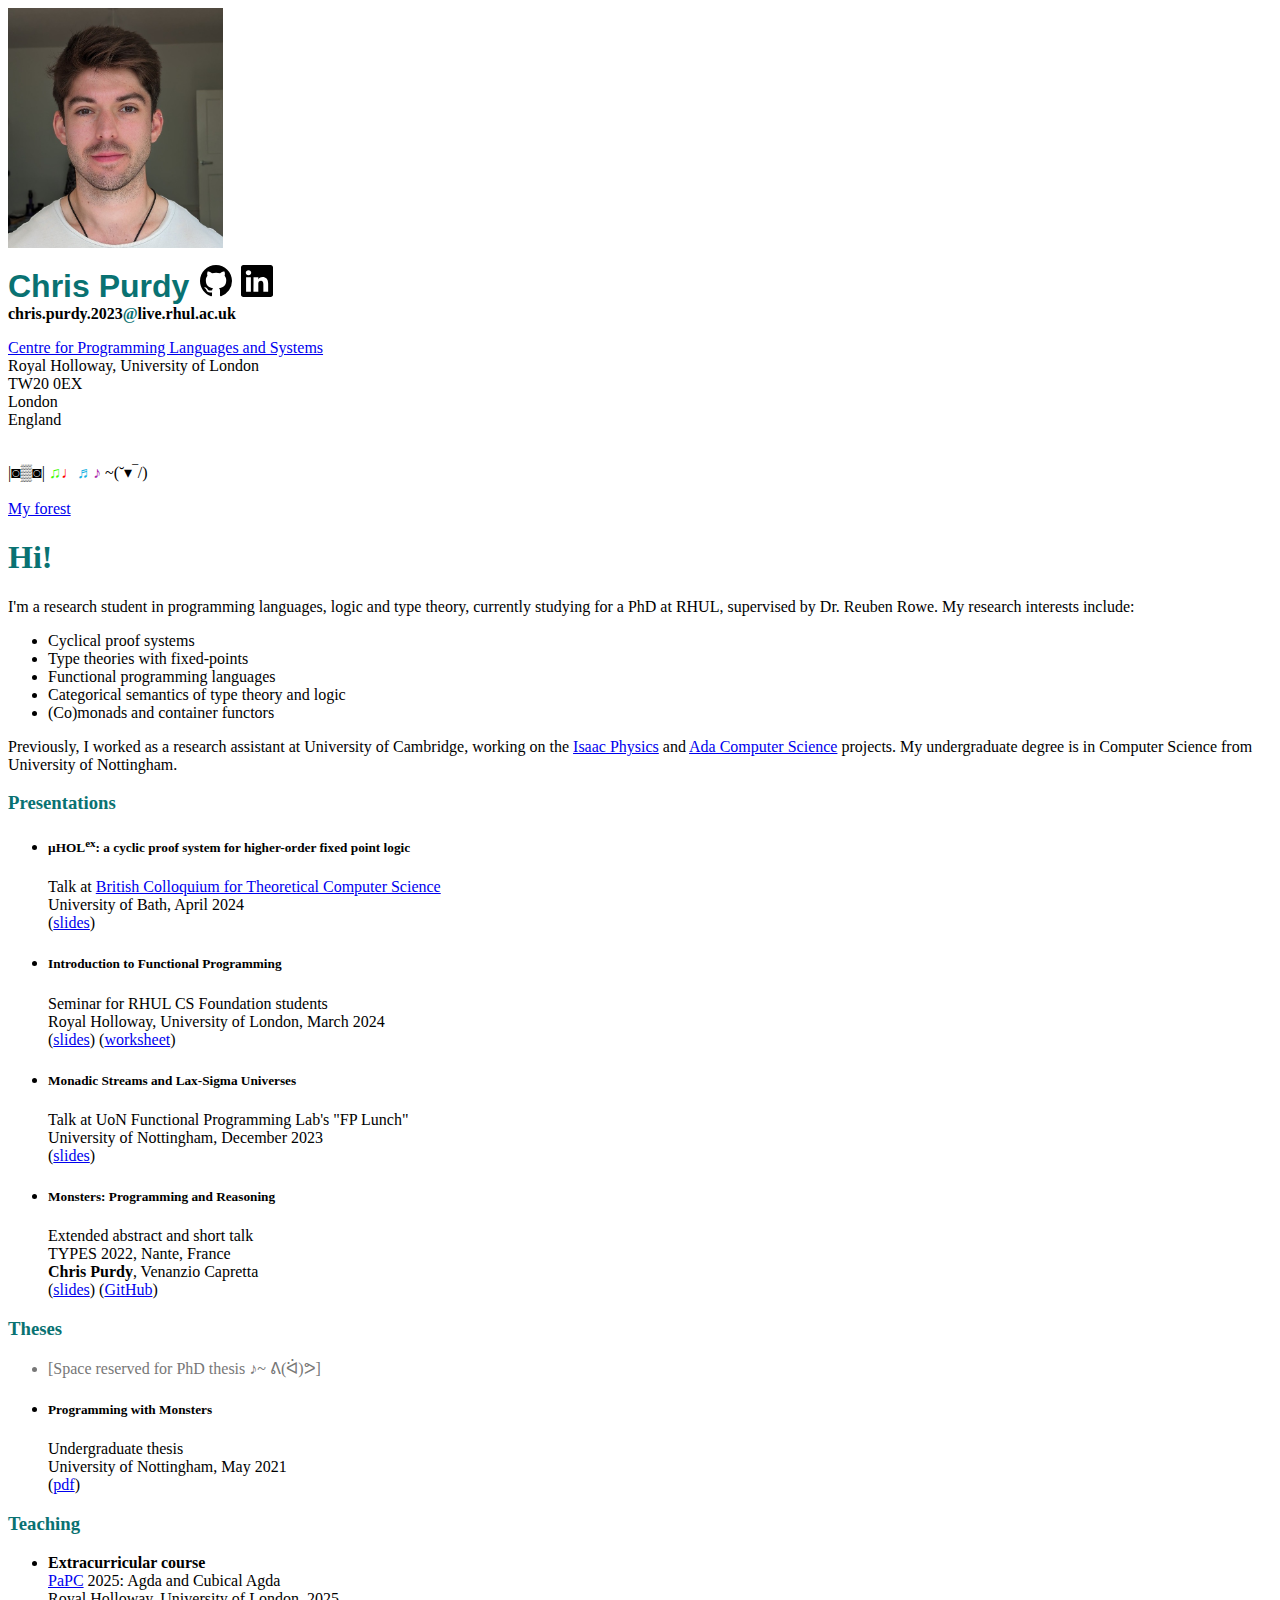
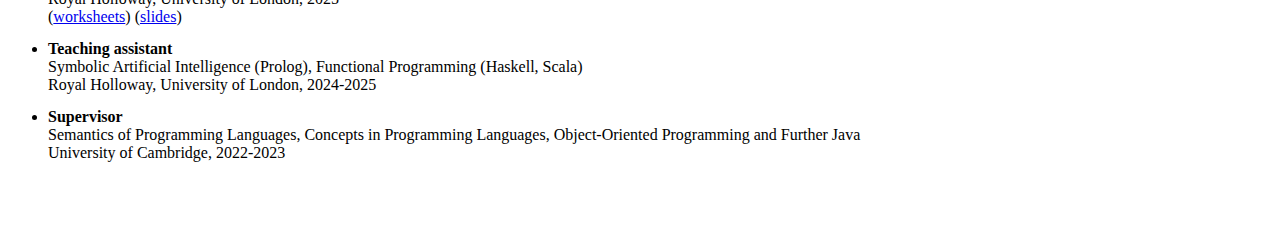
<file: index.html>
<!DOCTYPE html>

<html lang="en">
<head>
    <title>Chris Purdy</title>
    <meta charset="utf-8">
    <meta name="viewport" content="width=device-width, initial-scale=1">
    <link rel="stylesheet" href="styles.css">
    <link rel="stylesheet" href="https://cdn.jsdelivr.net/npm/bootstrap@5.3.2/dist/css/bootstrap.min.css" integrity="sha384-T3c6CoIi6uLrA9TneNEoa7RxnatzjcDSCmG1MXxSR1GAsXEV/Dwwykc2MPK8M2HN" crossorigin="anonymous">
    <script src="https://cdn.jsdelivr.net/npm/bootstrap@5.3.2/dist/js/bootstrap.bundle.min.js" integrity="sha384-C6RzsynM9kWDrMNeT87bh95OGNyZPhcTNXj1NW7RuBCsyN/o0jlpcV8Qyq46cDfL" crossorigin="anonymous"></script>
    <script>
        // https://www.lennyfac.es/dance.html
        let faces = [
            "(っ^з^)♪♬",
            "c[_]", // coffee
            "~(˘▾˘~)",
            "(~˘∇˘)~",
            "~(˘⌣‾~)",
            "(~‾o‾)~",
        ];

        const dukebox = [
            "|◙▒◙| <span class='green'>♫</span><span class='red'>♩</span><span class='blue'>♬</span><span class='purple'>♪</span>",
            "|◙▒◙| <span class='purple'>♪</span><span class='green'>♫</span><span class='red'>♩</span><span class='blue'>♬</span>",
            "|◙▒◙| <span class='blue'>♬</span><span class='purple'>♪</span><span class='green'>♫</span><span class='red'>♩</span>",
            "|◙▒◙| <span class='red'>♩</span><span class='blue'>♬</span><span class='purple'>♪</span><span class='green'>♫</span>"
        ];
        const arms = ["~", "＼", "ﾉ", "ゝ", "/"];
        const eyes = ["˘", "‾", "^"];
        const mouths = ["▾", "∇", "⌣", "o"];

        var dukeboxState = 0;
        var left = true;

        const tickMs = 600;

        var timeout = null;
        function nextState() {
            const dukeboxSpan = document.getElementById("dukebox");
            dukeboxSpan.innerHTML = dukebox[dukeboxState];
            if (dukeboxState % 2 == 0) {
                const emojiSpan = document.getElementById("emoji");
                if (emojiSpan != null) {
                    const rAiL = Math.floor(Math.random() * 5);
                    const rAiR = Math.floor(Math.random() * 5);
                    const rEiL = Math.floor(Math.random() * 3);
                    const rEiR = Math.floor(Math.random() * 3);
                    const rMi = Math.floor(Math.random() * 4);
                    if (left) {
                        emojiSpan.innerText = `${arms[rAiL]}(${eyes[rEiL]}${mouths[rMi]}${eyes[rEiR]}${arms[rAiR]})`;
                    } else {
                        emojiSpan.innerText = `(${arms[rAiL]}${eyes[rEiL]}${mouths[rMi]}${eyes[rEiR]})${arms[rAiR]}`;
                    }
                }
            }
            // Update state
            dukeboxState = (dukeboxState + 1) % 4;
            if (dukeboxState == 0) {
                left = !left;
            }
            // Update timeouts
            if (timeout) {
                clearTimeout(timeout);
            }
            timeout = setTimeout(() => nextState(), tickMs);
        }

        timeout = setTimeout(() => nextState(), tickMs);
    </script>
</head>
<body>
    <div class="container mt-5"></div>
    <div class="container">
        <div class="row">
            <div class="col-lg-4 col-md-5 col-12 order-md-2 order-1">
                <img src="assets/me.jpg" style="width: 215px; height: auto; margin-bottom: 15px;"><br>
                <div style="font-family: 'Oswald', sans-serif; font-size: 32px; margin-right: -50px;">
                    <b class="cyan" style="margin-right: 2px;" >Chris Purdy</b>
                    <svg class="icon" onclick="window.location='https://github.com/chrisjpurdy';" xmlns="http://www.w3.org/2000/svg" width="32" height="32" fill="currentColor" class="bi bi-github" viewBox="0 0 16 16">
                        <path d="M8 0C3.58 0 0 3.58 0 8c0 3.54 2.29 6.53 5.47 7.59.4.07.55-.17.55-.38 0-.19-.01-.82-.01-1.49-2.01.37-2.53-.49-2.69-.94-.09-.23-.48-.94-.82-1.13-.28-.15-.68-.52-.01-.53.63-.01 1.08.58 1.23.82.72 1.21 1.87.87 2.33.66.07-.52.28-.87.51-1.07-1.78-.2-3.64-.89-3.64-3.95 0-.87.31-1.59.82-2.15-.08-.2-.36-1.02.08-2.12 0 0 .67-.21 2.2.82.64-.18 1.32-.27 2-.27s1.36.09 2 .27c1.53-1.04 2.2-.82 2.2-.82.44 1.1.16 1.92.08 2.12.51.56.82 1.27.82 2.15 0 3.07-1.87 3.75-3.65 3.95.29.25.54.73.54 1.48 0 1.07-.01 1.93-.01 2.2 0 .21.15.46.55.38A8.01 8.01 0 0 0 16 8c0-4.42-3.58-8-8-8"/>
                    </svg>
                    <svg class="icon" onclick="window.location='https://www.linkedin.com/in/chris-purdy-1a837417b/';" xmlns="http://www.w3.org/2000/svg" width="32" height="32" fill="currentColor" class="bi bi-linkedin" viewBox="0 0 16 16">
                        <path d="M0 1.146C0 .513.526 0 1.175 0h13.65C15.474 0 16 .513 16 1.146v13.708c0 .633-.526 1.146-1.175 1.146H1.175C.526 16 0 15.487 0 14.854zm4.943 12.248V6.169H2.542v7.225zm-1.2-8.212c.837 0 1.358-.554 1.358-1.248-.015-.709-.52-1.248-1.342-1.248S2.4 3.226 2.4 3.934c0 .694.521 1.248 1.327 1.248zm4.908 8.212V9.359c0-.216.016-.432.08-.586.173-.431.568-.878 1.232-.878.869 0 1.216.662 1.216 1.634v3.865h2.401V9.25c0-2.22-1.184-3.252-2.764-3.252-1.274 0-1.845.7-2.165 1.193v.025h-.016l.016-.025V6.169h-2.4c.03.678 0 7.225 0 7.225z"/>
                    </svg>
                </div>
                <b>chris<span class="dot"></span>purdy<span class="dot"></span>2023<span class="at"></span>live<span class="dot"></span>rhul<span class="dot"></span>ac<span class="dot"></span>uk</b><br>
                <p>
                    <a href="https://www.royalholloway.ac.uk/research-and-teaching/departments-and-schools/computer-science/research/our-research-centres/cpls/">Centre for Programming Languages and Systems</a><br>
                    Royal Holloway, University of London <br>
                    TW20 0EX<br>
                    London <br>
                    England<br>
                </p>
                <br>
                <div class="text-end text-md-start">
                    <span id="dukebox"></span>&nbsp;<span id="emoji"></span>
                </div>
                <br>
                <a href="forest/index.xml">My forest</a>
            </div>
            <div class="col-lg-8 col-md-7 col-12 order-md-1 order-2" style="margin-bottom: 70px;">
                <div class="w-100 border-bottom mb-4 mt-2 d-block d-md-none"></div>
                <h1 class="cyan">Hi!</h1>
                <p>
                    I'm a research student in programming languages, logic and type theory, 
                    currently studying for a PhD at RHUL,
                    supervised by Dr. Reuben Rowe. My research interests include:
                    <ul>
                        <li>Cyclical proof systems</li>
                        <li>Type theories with fixed-points</li>
                        <li>Functional programming languages</li>
                        <li>Categorical semantics of type theory and logic</li>
                        <li>(Co)monads and container functors</li>
                    </ul>
                    Previously, I worked as a research assistant at University of Cambridge,
                    working on the <a href="https://isaacphysics.org/">Isaac Physics</a> and 
                    <a href="https://adacomputerscience.org/">Ada Computer Science</a> projects. 
                    My undergraduate degree is in Computer Science from University of Nottingham.
                </p>
                <h3>Presentations</h3>
                <ul class="ul-presentations">
                    <li>
                        <h5>µHOL<sup>ex</sup>: a cyclic proof system for higher-order fixed point logic</h5>
                        Talk at <a href="https://bctcs2024.github.io/">British Colloquium for Theoretical Computer Science</a><br>
                        University of Bath, April 2024<br>
                        (<a href="pdfs/MuHolExCyclicProofSystem.pdf">slides</a>)
                    </li>
                    <li>
                        <h5>Introduction to Functional Programming</h5>
                        Seminar for RHUL CS Foundation students<br>
                        Royal Holloway, University of London, March 2024<br>
                        (<a href="pdfs/IntroToFP.pdf">slides</a>)&nbsp;(<a href="pdfs/IntroToFPWorksheet.pdf">worksheet</a>)
                    </li>
                    <li>
                        <h5>Monadic Streams and Lax-Sigma Universes</h5>
                        Talk at UoN Functional Programming Lab's "FP Lunch"<br>
                        University of Nottingham, December 2023<br>
                        (<a href="pdfs/MonadicStreamsAndLaxSigmaUniverses.pdf">slides</a>)
                    </li>
                    <li>
                        <h5>Monsters: Programming and Reasoning</h5>
                        Extended abstract and short talk<br>
                        TYPES 2022, Nante, France<br>
                        <b>Chris Purdy</b>, Venanzio Capretta<br>
                        (<a href="pdfs/MonstersProgrammingAndReasoning-ChrisPurdy.pdf">slides</a>)&nbsp;(<a href="https://github.com/venanzio/monster">GitHub</a>)
                    </li>
                </ul>
                <h3>Theses</h3>
                <ul class="ul-theses">
                    <li style="color: #777777;">
                        [Space reserved for PhD thesis ♪~ ᕕ(ᐛ)ᕗ]
                    </li>
                    <li>
                        <h5>Programming with Monsters</h5>
                        Undergraduate thesis<br>
                        University of Nottingham, May 2021<br>
                        (<a href="pdfs/ProgrammingwithMonsters.pdf">pdf</a>)
                    </li>
                </ul>
                <h3>Teaching</h3>
                <ul class="ul-teaching">
                    <li>
                        <b>Extracurricular course</b><br>
                        <a href="https://papc-rhul.github.io/">PaPC</a> 2025: Agda and Cubical Agda<br>
                        Royal Holloway, University of London, 2025<br>
                        (<a href="https://github.com/PaPC-RHUL/agda-papc-2025">worksheets</a>)&nbsp;(<a href="pdfs/PaPC2025Agda.pdf">slides</a>)
                    </li>
                    <li>
                        <b>Teaching assistant</b><br>
                        Symbolic Artificial Intelligence (Prolog), Functional Programming (Haskell, Scala)<br>
                        Royal Holloway, University of London, 2024-2025
                    </li>
                    <li>
                        <b>Supervisor</b><br>
                        Semantics of Programming Languages, Concepts in Programming Languages, Object-Oriented Programming and Further Java<br>
                        University of Cambridge, 2022-2023
                    </li>
                </ul>
            </div>
        </div>
    </div>
</body>
</html>
</file>
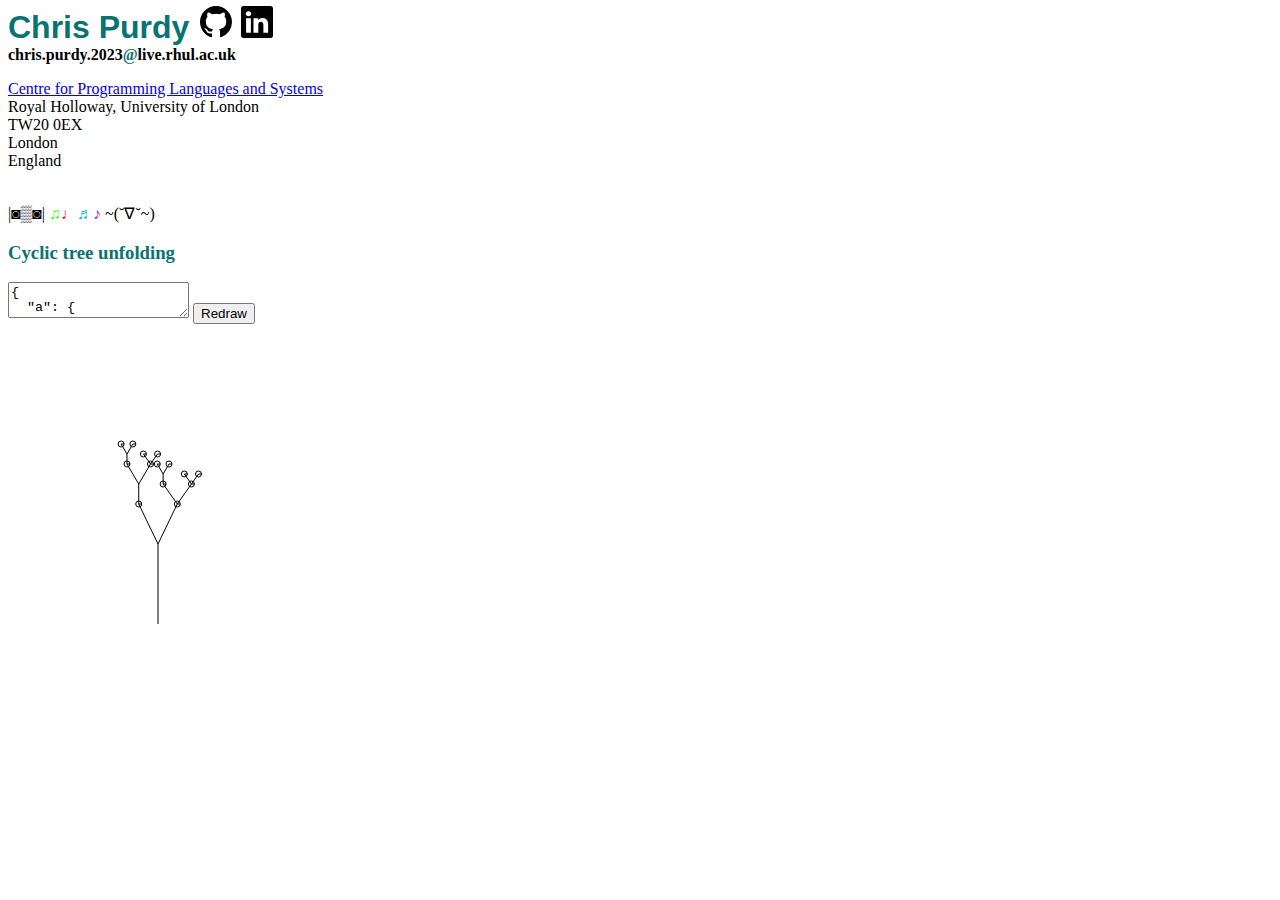
<file: stuff.html>
<!DOCTYPE html>
<html lang="en">
<head>
    <title>Chris Purdy</title>
    <meta charset="utf-8">
    <meta name="viewport" content="width=device-width, initial-scale=1">
    <link rel="stylesheet" href="styles.css">
    <link rel="stylesheet" href="https://cdn.jsdelivr.net/npm/bootstrap@5.3.2/dist/css/bootstrap.min.css" integrity="sha384-T3c6CoIi6uLrA9TneNEoa7RxnatzjcDSCmG1MXxSR1GAsXEV/Dwwykc2MPK8M2HN" crossorigin="anonymous">
    <script src="https://cdn.jsdelivr.net/npm/bootstrap@5.3.2/dist/js/bootstrap.bundle.min.js" integrity="sha384-C6RzsynM9kWDrMNeT87bh95OGNyZPhcTNXj1NW7RuBCsyN/o0jlpcV8Qyq46cDfL" crossorigin="anonymous"></script>
    <script>
        // https://www.lennyfac.es/dance.html
        let faces = [
            "(っ^з^)♪♬",
            "c[_]", // coffee
            "~(˘▾˘~)",
            "(~˘∇˘)~",
            "~(˘⌣‾~)",
            "(~‾o‾)~",
        ];

        const dukebox = [
            "|◙▒◙| <span class='green'>♫</span><span class='red'>♩</span><span class='blue'>♬</span><span class='purple'>♪</span>",
            "|◙▒◙| <span class='purple'>♪</span><span class='green'>♫</span><span class='red'>♩</span><span class='blue'>♬</span>",
            "|◙▒◙| <span class='blue'>♬</span><span class='purple'>♪</span><span class='green'>♫</span><span class='red'>♩</span>",
            "|◙▒◙| <span class='red'>♩</span><span class='blue'>♬</span><span class='purple'>♪</span><span class='green'>♫</span>"
        ];
        const arms = ["~", "＼", "ﾉ", "ゝ", "/"];
        const eyes = ["˘", "‾", "^"];
        const mouths = ["▾", "∇", "⌣", "o"];

        var dukeboxState = 0;
        var left = true;

        const tickMs = 600;

        var timeout = null;
        function nextState() {
            const dukeboxSpan = document.getElementById("dukebox");
            dukeboxSpan.innerHTML = dukebox[dukeboxState];
            if (dukeboxState % 2 == 0) {
                const emojiSpan = document.getElementById("emoji");
                if (emojiSpan != null) {
                    const rAiL = Math.floor(Math.random() * 5);
                    const rAiR = Math.floor(Math.random() * 5);
                    const rEiL = Math.floor(Math.random() * 3);
                    const rEiR = Math.floor(Math.random() * 3);
                    const rMi = Math.floor(Math.random() * 4);
                    if (left) {
                        emojiSpan.innerText = `${arms[rAiL]}(${eyes[rEiL]}${mouths[rMi]}${eyes[rEiR]}${arms[rAiR]})`;
                    } else {
                        emojiSpan.innerText = `(${arms[rAiL]}${eyes[rEiL]}${mouths[rMi]}${eyes[rEiR]})${arms[rAiR]}`;
                    }
                }
            }
            // Update state
            dukeboxState = (dukeboxState + 1) % 4;
            if (dukeboxState == 0) {
                left = !left;
            }
            // Update timeouts
            if (timeout) {
                clearTimeout(timeout);
            }
            timeout = setTimeout(() => nextState(), tickMs);
        }

        timeout = setTimeout(() => nextState(), tickMs);
    </script>
</head>
<body>
    <div class="container mt-5"></div>
    <div class="container"></div>
        <div class="row">
            <div class="col-lg-4 col-md-5 col-12 order-md-2 order-1">
                <!-- <img src="assets/me.jpg" style="width: 215px; height: auto; margin-bottom: 15px;"><br> -->
                <div style="font-family: 'Oswald', sans-serif; font-size: 32px; margin-right: -50px;">
                    <b class="cyan" style="margin-right: 2px;" >Chris Purdy</b>
                    <svg class="icon" onclick="window.location='https://github.com/chrisjpurdy';" xmlns="http://www.w3.org/2000/svg" width="32" height="32" fill="currentColor" class="bi bi-github" viewBox="0 0 16 16">
                        <path d="M8 0C3.58 0 0 3.58 0 8c0 3.54 2.29 6.53 5.47 7.59.4.07.55-.17.55-.38 0-.19-.01-.82-.01-1.49-2.01.37-2.53-.49-2.69-.94-.09-.23-.48-.94-.82-1.13-.28-.15-.68-.52-.01-.53.63-.01 1.08.58 1.23.82.72 1.21 1.87.87 2.33.66.07-.52.28-.87.51-1.07-1.78-.2-3.64-.89-3.64-3.95 0-.87.31-1.59.82-2.15-.08-.2-.36-1.02.08-2.12 0 0 .67-.21 2.2.82.64-.18 1.32-.27 2-.27s1.36.09 2 .27c1.53-1.04 2.2-.82 2.2-.82.44 1.1.16 1.92.08 2.12.51.56.82 1.27.82 2.15 0 3.07-1.87 3.75-3.65 3.95.29.25.54.73.54 1.48 0 1.07-.01 1.93-.01 2.2 0 .21.15.46.55.38A8.01 8.01 0 0 0 16 8c0-4.42-3.58-8-8-8"/>
                    </svg>
                    <svg class="icon" onclick="window.location='https://www.linkedin.com/in/chris-purdy-1a837417b/';" xmlns="http://www.w3.org/2000/svg" width="32" height="32" fill="currentColor" class="bi bi-linkedin" viewBox="0 0 16 16">
                        <path d="M0 1.146C0 .513.526 0 1.175 0h13.65C15.474 0 16 .513 16 1.146v13.708c0 .633-.526 1.146-1.175 1.146H1.175C.526 16 0 15.487 0 14.854zm4.943 12.248V6.169H2.542v7.225zm-1.2-8.212c.837 0 1.358-.554 1.358-1.248-.015-.709-.52-1.248-1.342-1.248S2.4 3.226 2.4 3.934c0 .694.521 1.248 1.327 1.248zm4.908 8.212V9.359c0-.216.016-.432.08-.586.173-.431.568-.878 1.232-.878.869 0 1.216.662 1.216 1.634v3.865h2.401V9.25c0-2.22-1.184-3.252-2.764-3.252-1.274 0-1.845.7-2.165 1.193v.025h-.016l.016-.025V6.169h-2.4c.03.678 0 7.225 0 7.225z"/>
                    </svg>
                </div>
                <b>chris<span class="dot"></span>purdy<span class="dot"></span>2023<span class="at"></span>live<span class="dot"></span>rhul<span class="dot"></span>ac<span class="dot"></span>uk</b><br>
                <p>
                    <a href="https://www.royalholloway.ac.uk/research-and-teaching/departments-and-schools/computer-science/research/our-research-centres/cpls/">Centre for Programming Languages and Systems</a><br>
                    Royal Holloway, University of London <br>
                    TW20 0EX<br>
                    London <br>
                    England<br>
                </p>
                <br>
                <div class="text-end text-md-start">
                    <span id="dukebox"></span>&nbsp;<span id="emoji"></span>
                </div>
            </div>
            <div class="col-lg-8 col-md-7 col-12 order-md-1 order-2" style="margin-bottom: 70px;">
                <div class="w-100 border-bottom mb-4 mt-2 d-block d-md-none"></div>
                <div class="container">
                    <h3>Cyclic tree unfolding</h3>
                    <div class="row">
                        <div class="col">
<textarea class="w-100 h-100" id="treeInput">
{
  "a": {
    "b": {
      "c": "b",
      "x": "x"
    }
  }
}
</textarea>
<button onClick="draw()">Redraw</button>
                        </div>
                        <div class="col">
                            <canvas id="treeCanvas" width="300" height="300"></canvas>
                        </div>
                    </div>
                </div>
            </div>
        </div>
    </div>
    <script>
        function getNamedSubtree(t, name) {
            if (typeof t != 'object') return null;
            for (let i = 0; i < Object.keys(t).length; i++) {
                const key = Object.keys(t)[i];
                // console.log("Looking at key:", key); // DEBUG
                if (key == name) {
                    return t;
                }
                const rec = getNamedSubtree(t[key], name);
                if (rec != null) {
                    return rec;
                }
            }
            return null;
        }

        function drawTree(ctx, tOrig, tCurr, x, y, l, aM) {
            if (l <= 5) return;
            // console.log("Drawing", JSON.stringify(tCurr)); // DEBUG
            // Work out how many branches at this level
            const numBranches = Object.keys(tCurr).length;
            const angleStep = numBranches == 1 ? 0 : (Math.PI / (2 * (numBranches - 1)));
            // For each branch, draw it and call recursively
            for (let i = 0; i < numBranches; i++) {
                const angle = numBranches == 1 ? 0 : (Math.PI / 4) - (i * angleStep); // should range between -PI/2 and +PI/2
                //      _dx_
                //      \   |
                //       \  | l
                //        \a|
                //         \|
                ctx.moveTo(x , y);
                const xPrime = x - (l * Math.sin(angle * aM));
                const yPrime = y - l;
                ctx.lineTo(xPrime, yPrime);

                const key = Object.keys(tCurr)[i];
                if (typeof tCurr[key] === 'object') {
                    // Field either contains a subtree, so draw next bit of tree
                    drawTree(ctx, tOrig, tCurr[key], xPrime, yPrime, l, aM * 0.8);
                } else {
                    // Or contains a backlink pointer, so draw tree again from the pointer.
                    // console.log("Looking for", tCurr[key], "in", tOrig); // DEBUG
                    const subT = getNamedSubtree(tOrig, tCurr[key]);
                    ctx.arc(xPrime, yPrime, 3, 0, 2 * Math.PI, false);
                    drawTree(ctx, tOrig, subT, xPrime, yPrime, l * 0.5, 1);
                }
            }
        }

        function draw() {
            const treeInput = document.getElementById("treeInput");
            let treeJson = "";
            try {
                treeJson = JSON.parse(treeInput.value);
            } catch (e) {
                console.error("Failed to parse JSON", e);
                treeJson = { "a": { "b": { "c": "b", "x": "x" } } };
            }
            console.log("Redrawing with:", JSON.stringify(treeJson));
            const canvas = document.getElementById("treeCanvas");
            if (canvas.getContext) {
                const ctx = canvas.getContext("2d");
                ctx.clearRect(0, 0, canvas.width, canvas.height);
                ctx.beginPath();
                drawTree(ctx, treeJson, treeJson, 150, 300, 40, 1);
                ctx.stroke();
            }
        }
        window.addEventListener("load", draw);
    </script>
</body>
</html>
</file>
<file: styles.css>
.cyan {
    color: rgb(9, 114, 114) !important;
}

h1 {
    color: rgb(9, 114, 114) !important;
}
h2 {
    color: rgb(9, 114, 114) !important;
}
h3 {
    color: rgb(9, 114, 114) !important;
}

.red {
    color: red;
}
.blue {
    color: rgb(17, 177, 226);
}
.green {
    color: rgb(61, 251, 4);
}
.purple {
    color: rgb(169, 34, 169);
}

.dot:before {
    content: ".";
}

.at:before {
    content: "@";
    color: rgb(9, 114, 114);
}

.icon {
    margin-top: -2px;
    cursor: pointer;
}
.icon:hover {
    color: rgb(9, 114, 114);
}

ul[class^="ul-"] > li {
    margin-bottom: 14px;
}
</file>
